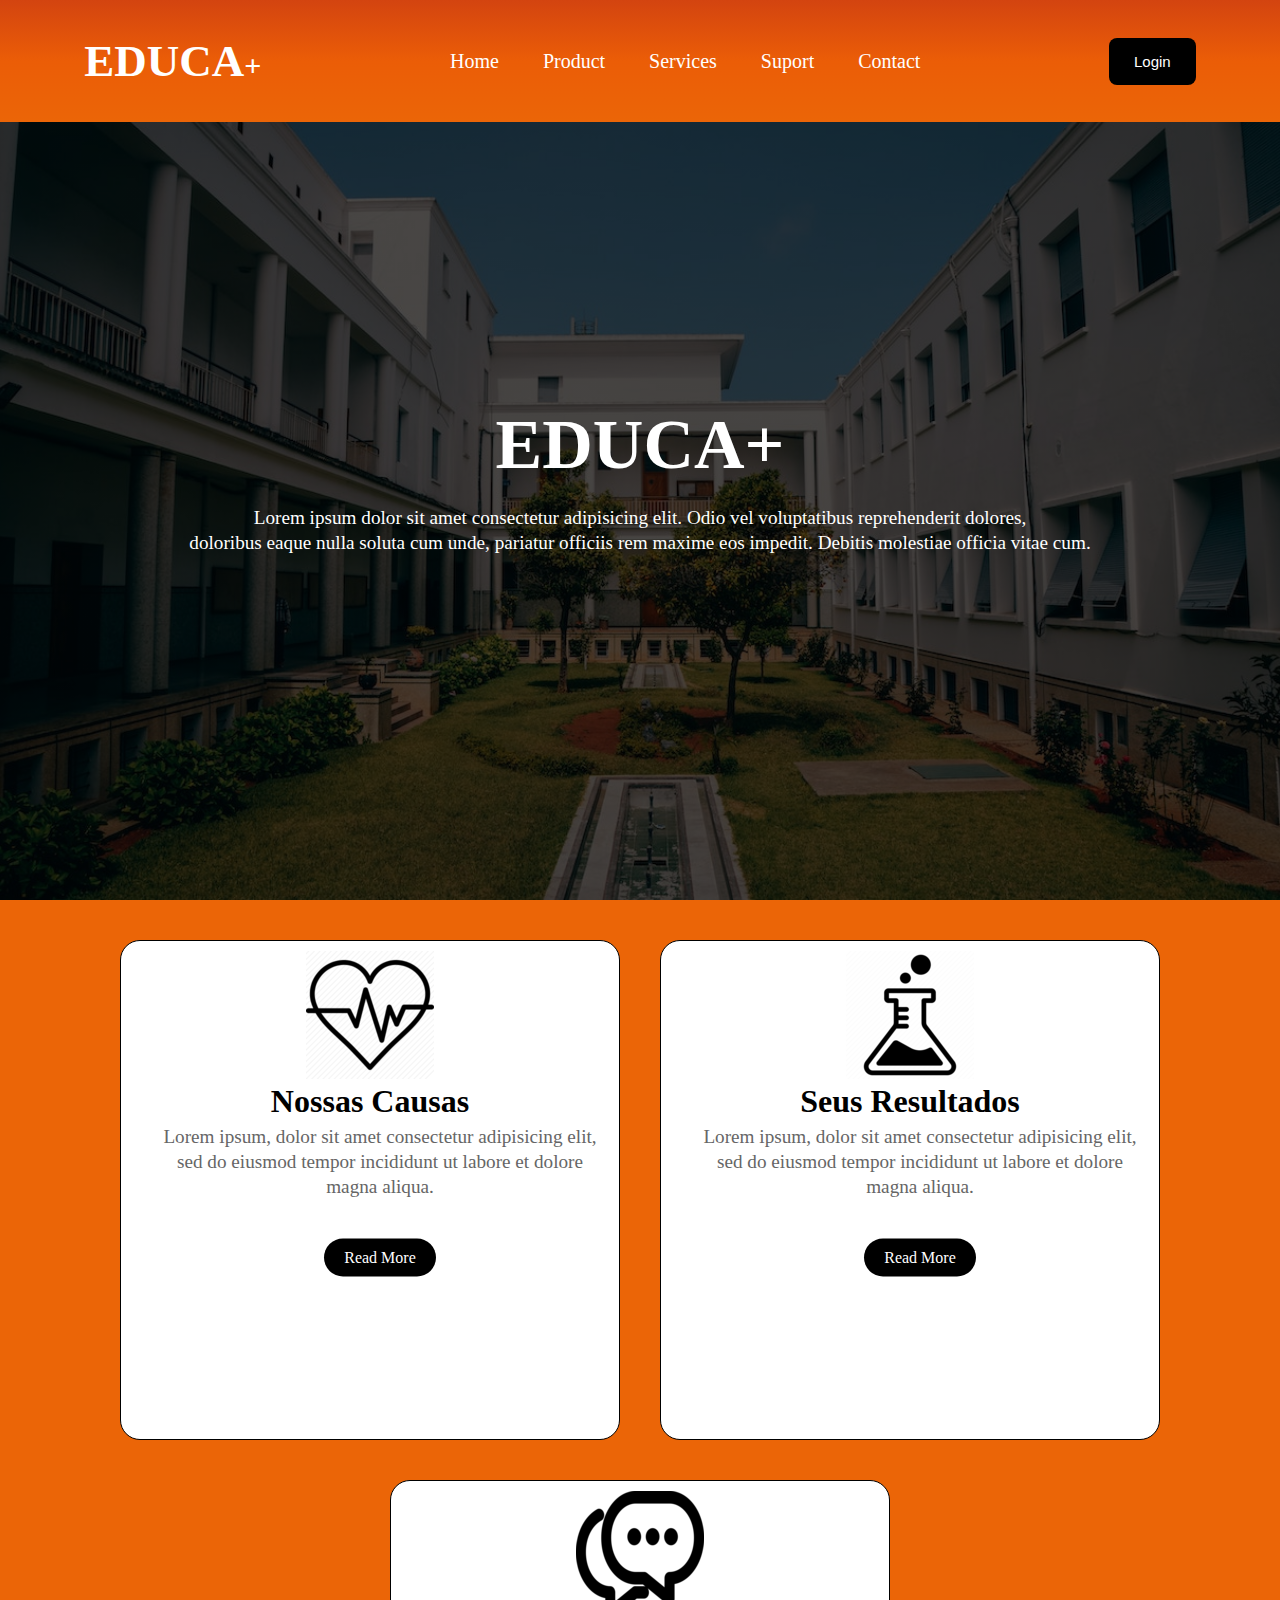
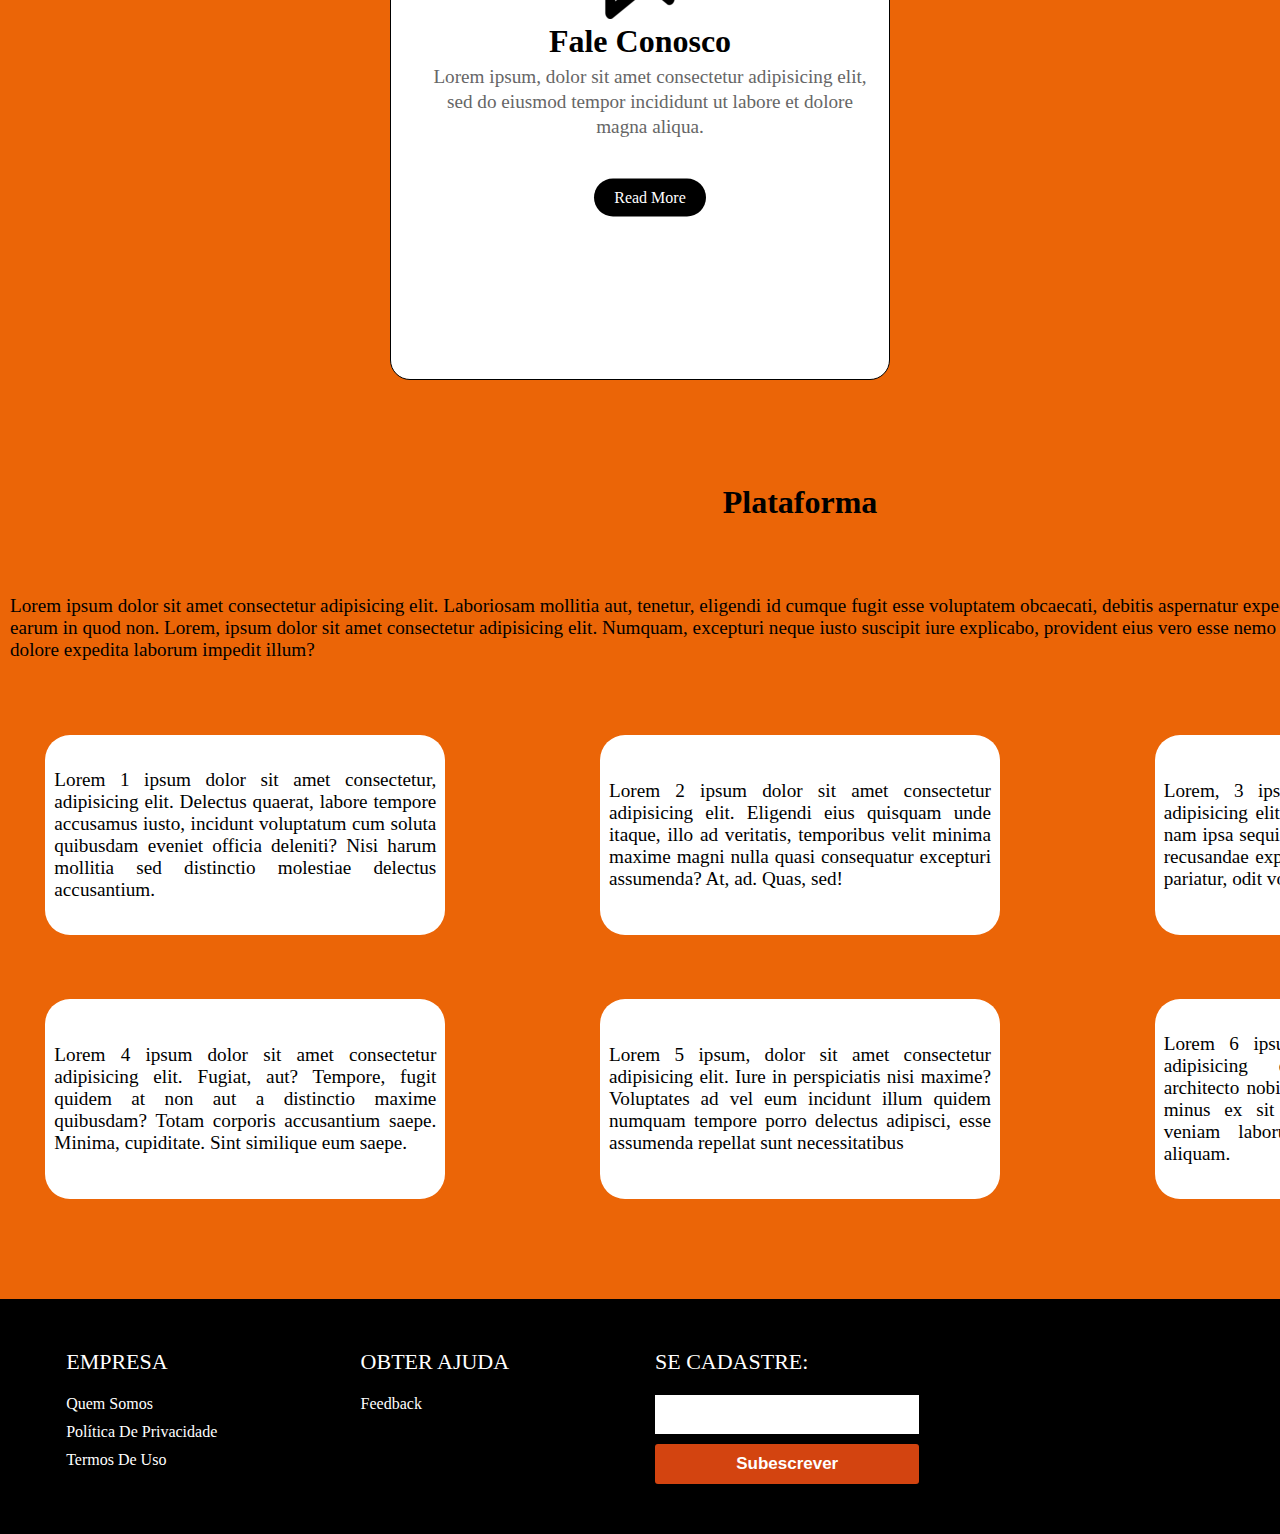
<file: index.html>
<!DOCTYPE html>
<html lang="pt-br">
<head>
  <meta charset="UTF-8">
  <meta http-equiv="X-UA-Compatible" content="IE=edge">
  <meta name="viewport" content="width=device-width, initial-scale=1.0">
  <title>Los Store Coffe</title>
  <link rel="stylesheet" href="./produtos/src/estilo/index.css">
  <link rel="stylesheet" href="./produtos/src/estilo/rodape.css">
  <link rel="stylesheet" href="./produtos/src/estilo/principal.css">
  <link rel="stylesheet" href="./produtos/src/estilo/style.css">
</head>
<body>

<!-- PARTE NATHÃ -->
    <header class="baner">
      <nav class="navbar">
        <h1 class="logo"><span class="logo-letra">EDUCA</span>+</h1>
          <ul>
            <li><a href="#">Home</a></li>
            <li><a href="#">Product</a></li>
            <li><a href="#">Services</a></li>
            <li><a href="#">Suport</a></li>
            <li><a href="#">Contact</a></li>
          </ul>
          <button type="button" class="nav-button">Login</button>
      </nav>

      <div class="content">
        <h1> <span class="letra-diferente">EDUCA</span>+</h1>
        <p>Lorem ipsum dolor sit amet consectetur adipisicing elit. Odio vel voluptatibus reprehenderit dolores, 
          <br> doloribus eaque nulla soluta cum unde, pariatur officiis rem maxime eos impedit. 
          Debitis molestiae officia vitae cum.</p>
      </div>
    </header>
<!-- FIM PARTE NATHÃ -->
    



<!-- Parte Rafael -->


<div class="container">
  <!-- Primeiro Card -->
  <div class="card">
      <div class="img">
          <img src="./produtos/src/imagens/ddd.png">
      </div>
      <h1>Nossas Causas</h1>
      <div class="content">
          <p>
              Lorem ipsum, dolor sit 
              amet consectetur adipisicing elit, 
              sed do eiusmod tempor incididunt ut labore
              et dolore magna aliqua.
          </p>
          <a href="#">Read More</a>
      </div>
  </div>
  <!-- Segundo Card -->
  <div class="card">
      <div class="img">
          <img src="./produtos/src/imagens/vidro2.png">
      </div>
      <h1>Seus Resultados</h1>
      <div class="content">
          <p>
              Lorem ipsum, dolor sit 
              amet consectetur adipisicing elit, 
              sed do eiusmod tempor incididunt ut labore
              et dolore magna aliqua.
          </p>
          <a href="#">Read More</a>
      </div>
  </div>
  <!-- Terceiro Card -->
  <div class="card">
      <div class="img">
          <img src="./produtos/src/imagens/conversa. jpg.png">
      </div>
      <h1>Fale Conosco</h1>
      <div class="content">
          <p>
              Lorem ipsum, dolor sit 
              amet consectetur adipisicing elit, 
              sed do eiusmod tempor incididunt ut labore
              et dolore magna aliqua.
          </p>
          <a href="#">Read More</a>
      </div>
  </div>
</div>


<!-- FIM PARTE RAFAEL -->





<!-- Parte Vinicius -->








<nav class="principal">

  <div class="area-principal">

      <div class="div-texto-1">
          <h1>Plataforma</h1>
      </div>

     <p class="texto-exemplo-cima">
          Lorem ipsum dolor sit amet consectetur adipisicing elit. Laboriosam mollitia aut, tenetur, eligendi id cumque fugit esse voluptatem obcaecati, debitis aspernatur expedita repellat maxime reprehenderit odio earum in quod non.
          Lorem, ipsum dolor sit amet consectetur adipisicing elit. Numquam, excepturi neque iusto suscipit iure explicabo, provident eius vero esse nemo ipsa consectetur quis, fugiat minima dolore expedita laborum impedit illum?
     </p>

      <div class="a">
          <p>
              Lorem 1 ipsum dolor sit amet consectetur, adipisicing elit. Delectus quaerat, labore tempore accusamus iusto, incidunt voluptatum cum soluta quibusdam eveniet officia deleniti? Nisi harum mollitia sed distinctio molestiae delectus accusantium.
          </p>
      </div>

      <div class="b">
          <p>
              Lorem 2 ipsum dolor sit amet consectetur adipisicing elit. Eligendi eius quisquam unde itaque, illo ad veritatis, temporibus velit minima maxime magni nulla quasi consequatur excepturi assumenda? At, ad. Quas, sed!
          </p>
      </div>

      <div class="c">
          <p>
              Lorem, 3 ipsum dolor sit amet consectetur adipisicing elit. Quisquam cumque repudiandae, nam ipsa sequi voluptatem sed hic aliquid labore recusandae explicabo ullam autem distinctio non pariatur, odit voluptatum at ut?
          </p>
      </div>

      <div class="d">
          <p>
              Lorem 4 ipsum dolor sit amet consectetur adipisicing elit. Fugiat, aut? Tempore, fugit quidem at non aut a distinctio maxime quibusdam? Totam corporis accusantium saepe. Minima, cupiditate. Sint similique eum saepe.
          </p>
      </div>

      <div class="e">
          <p>
              Lorem 5 ipsum, dolor sit amet consectetur adipisicing elit. Iure in perspiciatis nisi maxime? Voluptates ad vel eum incidunt illum quidem numquam tempore porro delectus adipisci, esse assumenda repellat sunt necessitatibus
          </p>
      </div>
      
      <div class="f">
          <p>
              Lorem 6 ipsum dolor, sit amet consectetur adipisicing elit. Assumenda voluptatum architecto nobis vero, enim eius distinctio quam minus ex sit fugiat molestias minima sequi veniam laborum reprehenderit quasi ipsam aliquam.
          </p>
      </div>
  </div>
</nav>









<!-- FIM PARTE VINICUS -->








<!-- PARTE JHENIFFER -->
    <footer>
      <div class="rodape">
          <div class="row-footer">
              <div class="footer-col">
              <h4>Empresa</h4>
              <ul>
                  <li><a href="">Quem somos</a></li>
                  <li><a href="">Política de privacidade </a></li>
                  <li> <a href="">Termos de uso</a> </li>
              </ul>
              </div>
  
          <div class="footer-col">
              <h4>Obter Ajuda</h4>
              <ul>
                  <li><a href="">Feedback</a></li>
              </ul>
          </div>
  
          <div class="footer-col">
              <h4>Se Cadastre:</h4>
                  <div class="form-sub">
                      <form>
                          <input type="email" placeholder="Digite o seu e-mail" required>
                          <Button>Subescrever</Button>
                      </form>
                  </div>
          </div>
        </div>
      </div>
  </footer>
<!-- FIM PARTE JHENIFFER -->
    

  

   

</body>
</html>
</file>
<file: produtos/src/estilo/index.css>
*{
    padding: 0;
    margin: 0;
    box-sizing: border-box;
}

body{

    background-color: var(--cor03);
}


:root{

    --cor01:#d34410;
    --cor02:black;
    --cor03:#EB6507;
    --cor04:#EB5D07;
    --cor05:#cc5d0d;
}

/* ---------------NAVBAR----------------- */


.baner{
    height: 100vh;
    width: 100%;    
    background-image: linear-gradient(to top, rgba(0,0,0,0.7), rgba(0,0,0,0.7)), url(../imagens/escola.jpg);
    background-size: cover;
    background-position: center; 
    background-attachment: fixed;
} 

.logo{
    font-size: 30px;
    color: white;
}

.logo-letra{
    font-size: 45px;
}

.navbar{
    background-image: linear-gradient(to top, var(--cor03), var(--cor04), var(--cor01));
    width: 100%;
    margin: auto;
    padding: 35px 0;
    display: flex;
    align-items: center;
    justify-content: space-around;
    position: fixed;
    z-index: 10;
}

.navbar ul li{
    display: inline-block;
    margin: 0 20px;
}

.navbar ul li a{
    text-decoration: none;
    list-style: none;
    color: white;
    font-size: 20px;
    transition: 0.5s;
}

.navbar ul li a:hover{
    color: var(--cor06);
}

 .nav-button{
    color: white;
    font-size: 15px;
    padding: 15px 25px;
    background-color: black;
    border: none;
    border-radius: 8px;
    cursor: pointer;
    transition: all 0.4s ease-in-out 0s;
}

.nav-button:hover{
    color: black;
    background-color: white;
} 

/* ---------------------CONTENT---------------------------- */

.content{
    z-index: 0;
    color: white;
    width: 100%;
    position: absolute;
    top: 50%;
    transform: translateY(-50%);
    text-align: center;
}
.content h1{
    font-size: 70px;
    margin-top: 80px;
}

.letra-diferente{
    font-size: 70px;
    color: var(--cor07);
}

.content p{
    margin: 20px auto;
    font-weight: 100;
    line-height: 25px;
}
</file>
<file: produtos/src/estilo/rodape.css>
*{
    margin:0;
    padding: 0; 
    box-sizing: border-box;
}
:root{
        --cor01:#d34410;
    
        --cor02:black;
    
        --cor03:#EB6507;
    
        --cor04:#EB5D07;
}

/* ............rodapé................... */
footer{
    background-color: rgb(0, 0, 0);
    padding: 50px 0;
}

.rodape{
    max-width: 1400px;
    padding:0 4%;
    margin: auto;
}

.row-footer{
    display: flex;
    flex-wrap:wrap;
}

.footer-col{
    width: 25%;
    padding: 0 15px;
}
 
.footer-col h4{
    font-size: 22px;
    color:#ffffff;
    margin-bottom: 20px;
    font-weight:500;
    position:relative;
    text-transform: relative;
    text-transform: uppercase;
}

.footer-col ul{
    list-style: none;
}

.footer-col ul li{
    margin:10px 0;
}

.footer-col ul li a{
    font-size:16px;
    text-transform: capitalize;
    color:#ffffff;
    text-decoration: none;
    font-weight: 300;
    display:block;
    transition:all 0.3s ease;
}

.footer-col ul li a:hover{
    color: var(--cor01);
    padding-left: 10px;
}

.footer-col .form-sub input{
    width: 100%;
    padding: 10px;
    font-size: 15px;
    outline:none;
    border:1px solid white;
    color: #5D2B2B;
}

.footer-col .form-sub input::placeholder{
    color:white
}

.footer-col .form-sub button{
    width: 100%;
    margin-top: 10px;
    padding: 10px;
    font-size:17px;
    outline:none;
    border:none;
    cursor:pointer;
    color:#ffffff;
    border-radius: 3px;
    font-weight:bold;
    background-color: var(--cor01);
}
@media(max-width:800px){
    .footer-col{
        width: 100%;
    }
}
</file>
<file: produtos/src/estilo/principal.css>
.container {
    padding: 20px;
    display: flex;
    align-items: center;
    justify-content: center;
    flex-wrap: wrap;
}

.container .card {
    position: relative;
    padding: 10px;
    width: 500px;
    height: 500px;
    background-color: #fff;
    margin: 20px;
    border: 1px solid black;
    border-radius: 20px;
    overflow: hidden;
    transition: 0.5s;
    text-align: center;
}

.container .card img {
    transition: 0.5s;
}

.container .card h1 {
    font-size: 2rem;
}

.container .card .content {
    padding: 20px;
    text-align: center;
}

.container .card .content p {
    color: #666;
    transition: 0.5s;
}

.container .card .content a {
    position: relative;
    display: inline-block;
    padding: 10px 20px;
    background-color: #000;
    color: #fff;
    border-radius: 40px;
    text-decoration: none;
    transition: 0.5s;
    outline: none;
    margin-top: 20px;
}

.container .card:hover {
    background-color: #d34410;
    color: white;
    margin-top: -30px;
    box-shadow: 2px 20px 25px #dc2e685d;
    
}

.container .card:hover img {
    filter: invert(1);
}

.container .card:hover .content p {
    color: white;
}

.container .card:hover .content a{
    color:black;
    background-color: white;
}
</file>
<file: produtos/src/estilo/style.css>
@import url('https://fonts.googleapis.com/css2?family=Poppins:wght@400;600;800&display=swap');


.area-principal{
    display: grid;
    grid-template-columns: 1fr(repeat(3));
    grid-template-areas: 
    "texto texto texto"
    "texto-exemplo-cima texto-exemplo-cima texto-exemplo-cima"
    "a     b     c"
    "d     e     f";
    gap: 4rem;
    margin-bottom: 100px;
}

.a, .b, .c, .d, .e, .f{
    display: flex;
    justify-content: center;
    align-items: center;
    width: 25rem;
    margin: 0 auto;
    border-radius: 25px;
    padding: 9px;
    color: black;
    text-align: justify;

}

p{
    font-size: 1.2rem;
}

.a{
    grid-area: a;
    height: 200px;
    background-color: white;
}

.b{
    grid-area: b;
    height: 200px;
    background-color: white;
}

.c{
    grid-area: c;
    height: 200px;
    background-color: white;
}

.d{
    grid-area: d;
    height: 200px;
    background-color: white;
}

.e{
    grid-area: e;
    height: 200px;
    background-color: white;
}

.f{
    grid-area: f;
    height: 200px;
    background-color: white;
}

.div-texto-1{
    grid-area: texto;
    margin: 0 auto;
    margin-top: 4rem;
    color: black;
}

.texto-exemplo-cima{
    grid-column: span 3;
    width: 100rem;
    margin: 0 auto;
    border-radius: 20px;
    padding: 10px;
    color: black;
}
</file>
